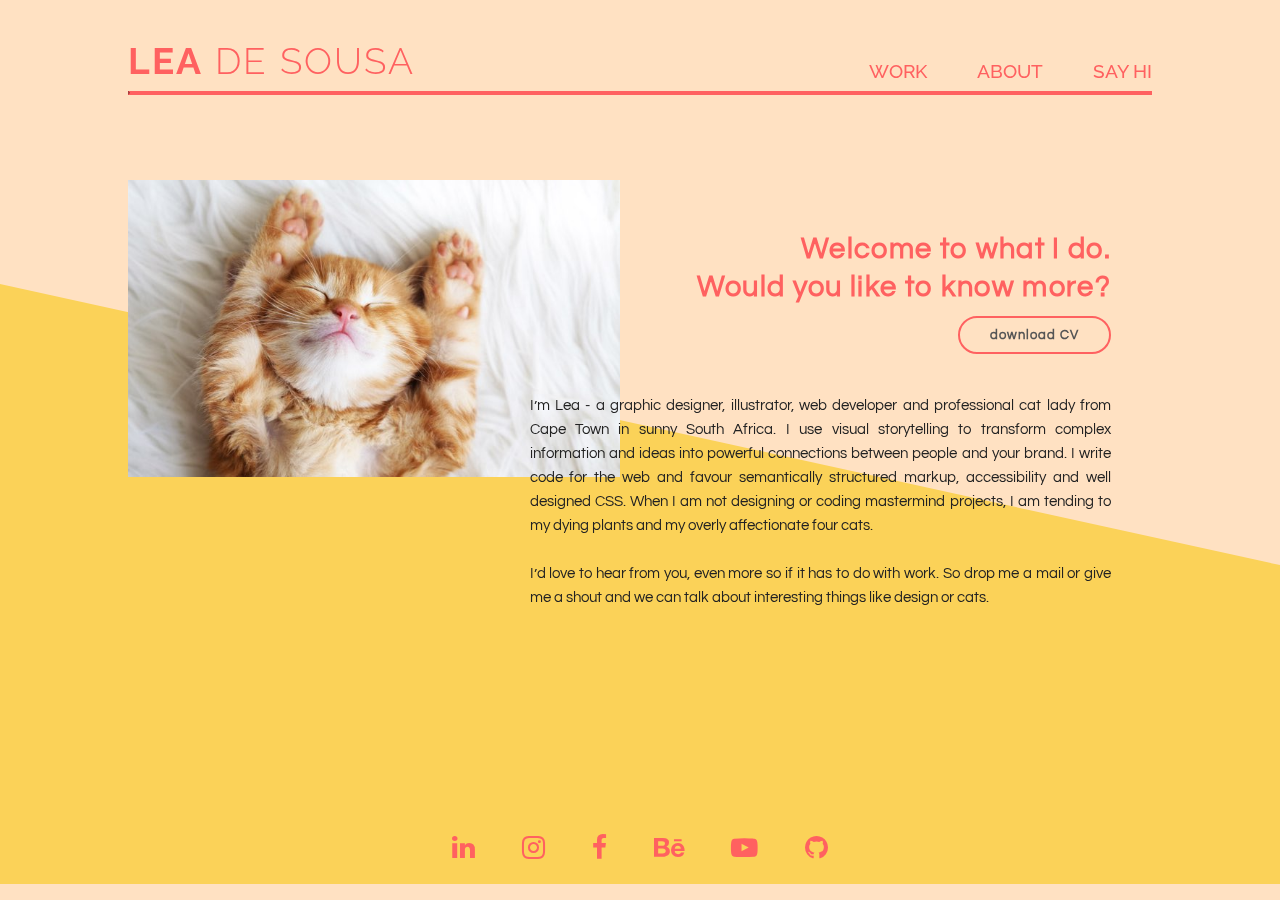
<file: about.html>
<!DOCTYPE html>
<html lang="en">
<head>
  <!-- meta data -->
	<meta charset="utf-8">
	<meta name="viewport" content="width=device-width, initial-scale=1">
	<meta name="description" content="portfolio site">
	<meta name="keywords" content="portfolio, portfolio website, web design, web developer, graphic design, designer, design">
	<meta name="author" content="Leandra de Sousa">

	<title>About</title>

  <!-- fonts -->
	<link href="https://fonts.googleapis.com/css?family=Questrial|Raleway:400,500,700,800,900" rel="stylesheet">
  <link href="https://fonts.googleapis.com/css?family=Quicksand:400,500,700" rel="stylesheet">

  <!-- stylesheet -->
  <link rel="stylesheet" href="css/vendor/normalize.css">
  <link rel="stylesheet" href="css/vendor/skeleton.css">
  <link rel="stylesheet" href="css/vendor/icons/css/font-awesome.min.css">
	<link rel="stylesheet" href="css/style.css">
</head>

<body>
	<!-- background -->
	<section id="body" class="bg">
		<div class="colour02">
			<div class="bg01"></div>
			<div class="bg02"></div>
		</div>
	</section>

<div class="container">

  <header>
    <!-- mobile and tablet nav menu -->
    <div id="myNav" class="overlay">
      <a href="javascript:void(0)" class="closebtn" onclick="closeNav()">&times;</a>
      <div class="overlay-content">
        <li><a href="index.html">work</a></li>
        <li><a href="about.html">about</a></li>
        <li><a href="contact.html">say hi</a></li>

      </div>
    </div>

    <span class="mobilenav" onclick="openNav()">
      <div class="row">
        <div class="twelve columns">
          <h3><b>Lea</b> de Sousa</h3>
          <p>&#9776;</p>
          <div class="clearfix"></div>
          <hr>
        </div>
      </div> 
    </span>

    <!-- desktop/default nav menu -->
  	<nav>
  		<div class="row">
  			<div class="twelve columns">
  				<ul>					
  					<li><h3><b>Lea</b> de Sousa</h3></li>
  					<li><a href="contact.html">say hi</a></li>
  					<li><a href="about.html">about</a></li>
  					<li><a href="index.html">work</a></li>
  				</ul>
  				<hr>
  			</div>
  		</div>
  	</nav>
	</header>

  <main>
		<div class="twelve columns">

			<div class="six columns">
				<div class="about-image">
					<img src="img/cat.jpg" alt="meow cat cat">
				</div>
			</div>
	
			<div class="six columns">
				<div class="call-to-action">
					<h3>Welcome to what I do. 
					<br/>Would you like to know more?</h3>
						<div class="twelve columns">
							<button input="button" class="cta-button">download CV</button>
						</div>
				</div>	

				<div class="twelve columns">
					<section class="about-text">
						<p>I’m Lea - a graphic designer, illustrator, web developer and professional cat lady from Cape Town in sunny South Africa. I use visual storytelling to transform complex information and ideas into powerful connections between people and your brand. I write code for the web and favour semantically structured markup, accessibility and well designed CSS. When I am not designing or coding mastermind projects, I am tending to my dying plants and my overly affectionate four cats.

						<br/><br/>I’d love to hear from you, even more so if it has to do with work. So drop me a mail or give me a shout and we can talk about interesting things like design or cats.</p>
					</section>	
				</div>		
			</div>

				
		</div>
	</main>

	<footer>
    <div class="footer-icons fabout">
      <i class="fa fa-linkedin" aria-hidden="true"></i>
      <i class="fa fa-instagram" aria-hidden="true"></i>
      <i class="fa fa-facebook" aria-hidden="true"></i>
      <i class="fa fa-behance" aria-hidden="true"></i>
      <i class="fa fa-youtube-play" aria-hidden="true"></i>
      <i class="fa fa-github" aria-hidden="true"></i>
    </div>
	</footer>

</div>
	<script src="https://ajax.googleapis.com/ajax/libs/jquery/3.2.1/jquery.min.js"></script>

	<script src="js/isotope.pkgd.min.js"></script>

	<script src="js/main.js"></script>
</body>
</html>
</file>
<file: css/vendor/skeleton.css>
/*
* Skeleton V2.0.4
* Copyright 2014, Dave Gamache
* www.getskeleton.com
* Free to use under the MIT license.
* http://www.opensource.org/licenses/mit-license.php
* 12/29/2014
*/


/* Table of contents
––––––––––––––––––––––––––––––––––––––––––––––––––
- Grid
- Base Styles
- Typography
- Links
- Buttons
- Forms
- Lists
- Code
- Tables
- Spacing
- Utilities
- Clearing
- Media Queries
*/


/* Grid
–––––––––––––––––––––––––––––––––––––––––––––––––– */
.container {
  position: relative;
  width: 100%;
  max-width: 1200px;
  margin: 0 auto;
  padding: 0 20px;
  box-sizing: border-box; }
.column,
.columns {
  width: 100%;
  float: left;
  box-sizing: border-box; }

/* For devices larger than 400px */
@media (min-width: 400px) {
  .container {
    width: 85%;
    padding: 0; }
}

/* For devices larger than 550px */
@media (min-width: 550px) {
  .container {
    width: 80%; }
  .column,
  .columns {
    margin-left: 4%; }
  .column:first-child,
  .columns:first-child {
    margin-left: 0; }

  .one.column,
  .one.columns                    { width: 4.66666666667%; }
  .two.columns                    { width: 13.3333333333%; }
  .three.columns                  { width: 22%;            }
  .four.columns                   { width: 30.6666666667%; }
  .five.columns                   { width: 39.3333333333%; }
  .six.columns                    { width: 48%;            }
  .seven.columns                  { width: 56.6666666667%; }
  .eight.columns                  { width: 65.3333333333%; }
  .nine.columns                   { width: 74.0%;          }
  .ten.columns                    { width: 82.6666666667%; }
  .eleven.columns                 { width: 91.3333333333%; }
  .twelve.columns                 { width: 100%; margin-left: 0; }

  .one-third.column               { width: 30.6666666667%; }
  .two-thirds.column              { width: 65.3333333333%; }

  .one-half.column                { width: 48%; }

  /* Offsets */
  .offset-by-one.column,
  .offset-by-one.columns          { margin-left: 8.66666666667%; }
  .offset-by-two.column,
  .offset-by-two.columns          { margin-left: 17.3333333333%; }
  .offset-by-three.column,
  .offset-by-three.columns        { margin-left: 26%;            }
  .offset-by-four.column,
  .offset-by-four.columns         { margin-left: 34.6666666667%; }
  .offset-by-five.column,
  .offset-by-five.columns         { margin-left: 43.3333333333%; }
  .offset-by-six.column,
  .offset-by-six.columns          { margin-left: 52%;            }
  .offset-by-seven.column,
  .offset-by-seven.columns        { margin-left: 60.6666666667%; }
  .offset-by-eight.column,
  .offset-by-eight.columns        { margin-left: 69.3333333333%; }
  .offset-by-nine.column,
  .offset-by-nine.columns         { margin-left: 78.0%;          }
  .offset-by-ten.column,
  .offset-by-ten.columns          { margin-left: 86.6666666667%; }
  .offset-by-eleven.column,
  .offset-by-eleven.columns       { margin-left: 95.3333333333%; }

  .offset-by-one-third.column,
  .offset-by-one-third.columns    { margin-left: 34.6666666667%; }
  .offset-by-two-thirds.column,
  .offset-by-two-thirds.columns   { margin-left: 69.3333333333%; }

  .offset-by-one-half.column,
  .offset-by-one-half.columns     { margin-left: 52%; }

}


/* Base Styles
–––––––––––––––––––––––––––––––––––––––––––––––––– */
/* NOTE
html is set to 62.5% so that all the REM measurements throughout Skeleton
are based on 10px sizing. So basically 1.5rem = 15px :) */
html {
  font-size: 62.5%; }
body {
  font-size: 1.5em; /* currently ems cause chrome bug misinterpreting rems on body element */
  line-height: 1.6;
  font-weight: 400;
  font-family: "Raleway", "HelveticaNeue", "Helvetica Neue", Helvetica, Arial, sans-serif;
  color: #222; }


/* Typography
–––––––––––––––––––––––––––––––––––––––––––––––––– */
h1, h2, h3, h4, h5, h6 {
  margin-top: 0;
  margin-bottom: 2rem;
  font-weight: 300; }
h1 { font-size: 4.0rem; line-height: 1.2;  letter-spacing: -.1rem;}
h2 { font-size: 3.6rem; line-height: 1.25; letter-spacing: -.1rem; }
h3 { font-size: 3.0rem; line-height: 1.3;  letter-spacing: -.1rem; }
h4 { font-size: 2.4rem; line-height: 1.35; letter-spacing: -.08rem; }
h5 { font-size: 1.8rem; line-height: 1.5;  letter-spacing: -.05rem; }
h6 { font-size: 1.5rem; line-height: 1.6;  letter-spacing: 0; }

/* Larger than phablet */
@media (min-width: 550px) {
  h1 { font-size: 5.0rem; }
  h2 { font-size: 4.2rem; }
  h3 { font-size: 3.6rem; }
  h4 { font-size: 3.0rem; }
  h5 { font-size: 2.4rem; }
  h6 { font-size: 1.5rem; }
}

p {
  margin-top: 0; }


/* Links
–––––––––––––––––––––––––––––––––––––––––––––––––– */
a {
  color: #1EAEDB; }
a:hover {
  color: #0FA0CE; }


/* Buttons
–––––––––––––––––––––––––––––––––––––––––––––––––– */
.button,
button,
input[type="submit"],
input[type="reset"],
input[type="button"] {
  display: inline-block;
  height: 38px;
  padding: 0 30px;
  color: #555;
  text-align: center;
  font-size: 11px;
  font-weight: 600;
  line-height: 38px;
  letter-spacing: .1rem;
  text-transform: uppercase;
  text-decoration: none;
  white-space: nowrap;
  background-color: transparent;
  border-radius: 4px;
  border: 1px solid #bbb;
  cursor: pointer;
  box-sizing: border-box; }
.button:hover,
button:hover,
input[type="submit"]:hover,
input[type="reset"]:hover,
input[type="button"]:hover,
.button:focus,
button:focus,
input[type="submit"]:focus,
input[type="reset"]:focus,
input[type="button"]:focus {
  color: #333;
  border-color: #888;
  outline: 0; }
.button.button-primary,
button.button-primary,
input[type="submit"].button-primary,
input[type="reset"].button-primary,
input[type="button"].button-primary {
  color: #FFF;
  background-color: #33C3F0;
  border-color: #33C3F0; }
.button.button-primary:hover,
button.button-primary:hover,
input[type="submit"].button-primary:hover,
input[type="reset"].button-primary:hover,
input[type="button"].button-primary:hover,
.button.button-primary:focus,
button.button-primary:focus,
input[type="submit"].button-primary:focus,
input[type="reset"].button-primary:focus,
input[type="button"].button-primary:focus {
  color: #FFF;
  background-color: #1EAEDB;
  border-color: #1EAEDB; }

/* Forms
–––––––––––––––––––––––––––––––––––––––––––––––––– */
input[type="email"],
input[type="number"],
input[type="search"],
input[type="text"],
input[type="tel"],
input[type="url"],
input[type="password"],
textarea,
select {
  height: 38px;
  padding: 6px 10px; /* The 6px vertically centers text on FF, ignored by Webkit */
  background-color: #fff;
  border: 1px solid #D1D1D1;
  border-radius: 4px;
  box-shadow: none;
  box-sizing: border-box; }
/* Removes awkward default styles on some inputs for iOS */
input[type="email"],
input[type="number"],
input[type="search"],
input[type="text"],
input[type="tel"],
input[type="url"],
input[type="password"],
textarea {
  -webkit-appearance: none;
     -moz-appearance: none;
          appearance: none; }
textarea {
  min-height: 65px;
  padding-top: 6px;
  padding-bottom: 6px; }
input[type="email"]:focus,
input[type="number"]:focus,
input[type="search"]:focus,
input[type="text"]:focus,
input[type="tel"]:focus,
input[type="url"]:focus,
input[type="password"]:focus,
textarea:focus,
select:focus {
  border: 1px solid #33C3F0;
  outline: 0; }
label,
legend {
  display: block;
  margin-bottom: .5rem;
  font-weight: 600; }
fieldset {
  padding: 0;
  border-width: 0; }
input[type="checkbox"],
input[type="radio"] {
  display: inline; }
label > .label-body {
  display: inline-block;
  margin-left: .5rem;
  font-weight: normal; }


/* Lists
–––––––––––––––––––––––––––––––––––––––––––––––––– */
ul {
  list-style: circle inside; }
ol {
  list-style: decimal inside; }
ol, ul {
  padding-left: 0;
  margin-top: 0; }
ul ul,
ul ol,
ol ol,
ol ul {
  margin: 1.5rem 0 1.5rem 3rem;
  font-size: 90%; }
li {
  margin-bottom: 1rem; }


/* Code
–––––––––––––––––––––––––––––––––––––––––––––––––– */
code {
  padding: .2rem .5rem;
  margin: 0 .2rem;
  font-size: 90%;
  white-space: nowrap;
  background: #F1F1F1;
  border: 1px solid #E1E1E1;
  border-radius: 4px; }
pre > code {
  display: block;
  padding: 1rem 1.5rem;
  white-space: pre; }


/* Tables
–––––––––––––––––––––––––––––––––––––––––––––––––– */
th,
td {
  padding: 12px 15px;
  text-align: left;
  border-bottom: 1px solid #E1E1E1; }
th:first-child,
td:first-child {
  padding-left: 0; }
th:last-child,
td:last-child {
  padding-right: 0; }


/* Spacing
–––––––––––––––––––––––––––––––––––––––––––––––––– */
button,
.button {
  margin-bottom: 1rem; }
input,
textarea,
select,
fieldset {
  margin-bottom: 1.5rem; }
pre,
blockquote,
dl,
figure,
table,
p,
ul,
ol,
form {
  margin-bottom: 2.5rem; }


/* Utilities
–––––––––––––––––––––––––––––––––––––––––––––––––– */
.u-full-width {
  width: 100%;
  box-sizing: border-box; }
.u-max-full-width {
  max-width: 100%;
  box-sizing: border-box; }
.u-pull-right {
  float: right; }
.u-pull-left {
  float: left; }


/* Misc
–––––––––––––––––––––––––––––––––––––––––––––––––– */
hr {
  margin-top: 3rem;
  margin-bottom: 3.5rem;
  border-width: 0;
  border-top: 1px solid #E1E1E1; }


/* Clearing
–––––––––––––––––––––––––––––––––––––––––––––––––– */

/* Self Clearing Goodness */
.container:after,
.row:after,
.u-cf {
  content: "";
  display: table;
  clear: both; }


/* Media Queries
–––––––––––––––––––––––––––––––––––––––––––––––––– */
/*
Note: The best way to structure the use of media queries is to create the queries
near the relevant code. For example, if you wanted to change the styles for buttons
on small devices, paste the mobile query code up in the buttons section and style it
there.
*/


/* Larger than mobile */
@media (min-width: 400px) {}

/* Larger than phablet (also point when grid becomes active) */
@media (min-width: 550px) {}

/* Larger than tablet */
@media (min-width: 750px) {}

/* Larger than desktop */
@media (min-width: 1000px) {}

/* Larger than Desktop HD */
@media (min-width: 1200px) {}
</file>
<file: css/style.css>
html {
  max-width: 100%;
  overflow-x: hidden;
  background-color: #fbd258; }

.container {
  position: relative;
  z-index: 5;
  max-width: 1200px;
  margin: 0 auto; }

/* ---- static background colour ---- */
#body {
  z-index: 1;
  position: fixed;
  height: 105vh; }

.bg {
  background-color: #ffe1c2;
  width: 100%;
  overflow: hidden;
  display: block; }

.colour02 {
  position: relative;
  top: 35%;
  overflow: hidden; }

.bg01 {
  width: 0;
  height: 0;
  border-bottom: 300px solid #fbd258;
  border-right: 1350px solid transparent; }

.bg02 {
  height: 300px;
  background-color: #fbd258;
  border: 1px solid #fbd258; }

/* ---- footer ---- */
.footer-icons {
  color: #ff6160;
  font-size: 20pt;
  margin: 30px 0;
  text-align: center; }

.fa {
  margin: 0 20px;
  cursor: pointer; }

/* ---- site ---- */
/* ---- nav menu ---- */
main {
  font-family: 'Questrial', 'Raleway', helvetica, sans-serif; }

nav {
  text-transform: uppercase;
  font-family: 'Raleway', helvetica, arial, sans-serif;
  color: #ff6160;
  padding-top: 37px; }
  nav li, nav h3 {
    display: inline; }
  nav ul {
    margin: 0px; }
    nav ul a {
      float: right;
      padding: 20px 0 0px 50px;
      text-decoration: none;
      list-style: none;
      color: #ff6160;
      font-size: 14pt;
      -webkit-transition: all 0.3s ease;
      -o-transition: all 0.3s ease;
      transition: all 0.3s ease;
      font-weight: 500; }
  nav a:hover {
    color: #FF9A99;
    -webkit-transition: all 0.5s ease;
    -o-transition: all 0.5s ease;
    transition: all 0.5s ease; }
  nav a:active, nav a:focus {
    font-weight: 800; }
  nav li h3 {
    font-size: 28pt;
    letter-spacing: 2px;
    margin: 0; }

hr {
  border-color: #ff6160;
  border-width: 2px;
  margin: 5px 0;
  color: #ff6160; }

/* ---- mobile nav menu ---- */
.overlay {
  height: 0%;
  width: 100%;
  position: fixed;
  font-family: 'Raleway', helvetica, arial, sans-serif;
  z-index: 1;
  top: 0;
  left: 0;
  background-color: #ffe1c2;
  overflow-y: hidden;
  -webkit-transition: 0.5s;
  -o-transition: 0.5s;
  transition: 0.5s; }
  .overlay li, .overlay a {
    padding: 15px;
    font-weight: 600;
    text-decoration: none;
    list-style: none;
    font-size: 40px;
    letter-spacing: 3pt;
    color: #ff6160;
    display: block;
    -webkit-transition: 0.3s;
    -o-transition: 0.3s;
    transition: 0.3s; }

.overlay-content {
  position: relative;
  top: 23%;
  width: 100%;
  text-align: center;
  margin-top: 30px; }

.mobilenav {
  color: #ff6160;
  font-family: 'Raleway', helvetica, arial, sans-serif; }
  .mobilenav p {
    margin: 0;
    padding-top: 35px;
    float: right;
    font-size: 30px;
    cursor: pointer; }
  .mobilenav h3 {
    float: left;
    font-size: 28pt;
    letter-spacing: 2px;
    margin: 0;
    text-transform: uppercase;
    color: #ff6160;
    padding-top: 37px; }

.overlay a:hover, .overlay a:focus {
  color: #f1f1f1; }

.overlay .closebtn {
  font-weight: 500;
  position: absolute;
  top: 15px;
  right: 35px;
  font-size: 60px; }

.clearfix {
  clear: both; }

/* ---- portfolio filter menu ---- */
.filter-menu {
  margin: 30px 0;
  text-align: center; }
  .filter-menu .button {
    font-family: 'Quicksand', 'Raleway', helvetica, arial, sans-serif;
    display: inline-block;
    margin: 8px 30px;
    padding: 0;
    color: #ff6160;
    text-align: center;
    font-size: 14pt;
    font-weight: 600;
    line-height: 1px;
    letter-spacing: .1rem;
    text-transform: none;
    text-decoration: none;
    white-space: none;
    background-color: transparent;
    border-radius: 0;
    border: none;
    border-bottom: 3px solid transparent;
    -webkit-transition: all 0.3s ease;
    -o-transition: all 0.3s ease;
    transition: all 0.3s ease; }
    .filter-menu .button:focus, .filter-menu .button:active {
      -webkit-transition: all 0.5s ease;
      -o-transition: all 0.5s ease;
      transition: all 0.5s ease;
      border-bottom: 3px solid #ff6160; }

/* ---- work page ---- */
/* portfolio filter */
* {
  -webkit-box-sizing: border-box;
  box-sizing: border-box; }

.content {
  background-color: white;
  margin: 10px;
  font-family: 'Raleway', helvetica, arial, sans-serif;
  color: #202020; }
  .content img {
    padding: 10px 10px 0 10px;
    width: 100%; }
  .content h4 {
    font-size: 18pt;
    font-weight: 500;
    text-align: left;
    padding: 0 10px 5px 10px;
    margin: 0; }
  .content hr {
    margin: 0 10px;
    border-color: #ff6160;
    border-width: 1.5px;
    color: #ff6160; }
  .content p {
    font-size: 11pt;
    text-align: left;
    text-transform: uppercase;
    padding: 5px 10px; }

/* Hide all elements by default */
.column {
  -webkit-transition: 0.5s;
  -o-transition: 0.5s;
  transition: 0.5s;
  display: none; }

/* The "show" class is added to the filtered elements */
.show {
  -webkit-transition: 0.7s;
  -o-transition: 0.7s;
  transition: 0.7s;
  display: block; }

/* ---- about page ---- */
.about-image {
  z-index: 2;
  margin-top: 80px; }
  .about-image img {
    width: 100%;
    z-index: 2; }

.call-to-action {
  padding: 0 0 0 20px;
  z-index: 10;
  margin-top: 130px;
  color: #ff6160;
  text-align: right; }
  .call-to-action h3 {
    font-weight: bold;
    letter-spacing: 1pt;
    margin: 0;
    font-size: 22pt; }

.cta-button {
  font-size: 10pt;
  text-transform: none;
  line-height: 1.5;
  border-radius: 25px;
  border: 2px solid #ff6160;
  padding: 8px 30px;
  margin: 10px 0 40px 0; }

.about-text {
  left: 600px;
  margin-left: -90px;
  z-index: 10;
  padding-bottom: 20px; }
  .about-text p {
    text-align: justify; }

/* ---- contact page ---- */
.contact-header {
  color: #ff6160;
  font-family: 'Quicksand', 'Raleway', helvetica, arial, sans-serif; }
  .contact-header h2 {
    line-height: 39px;
    letter-spacing: .05rem;
    font-weight: 500;
    font-size: 22pt;
    padding: 13% 20% 22px 20%; }

.contact {
  border-left: 5px solid #ff6160;
  margin: 0 20%;
  padding: 0 10px; }
  .contact p {
    font-size: 16pt; }
  .contact i {
    font-size: 20pt; }

/* correcting Skeleton CSS */
@media (min-width: 550px) {
  .column, .columns {
    margin-left: 0; } }

/* ---- media queries ---- */
/* ---- mobile ---- */
@media only screen and (min-width: 320px) and (max-width: 640px) {
  /* ---- background colours ---- */
  .colour02 {
    top: 40%; }
  .bg01 {
    border-bottom: 200px solid #fbd258;
    border-right: 640px solid transparent; }
  .bg02 {
    height: 400px; }
  /* ---- nav ---- */
  nav {
    display: none; }
  .mobilenav p {
    padding-top: 18px; }
  .mobilenav h3 {
    padding-top: 25px;
    font-size: 22pt; }
  .filter-menu {
    margin: 20px 0; }
    .filter-menu .button {
      margin: 8px 23px; }
  .overlay-content {
    top: 10%; }
  .overlay .closebtn {
    top: -10px;
    right: 15px; }
  /* ---- footer ---- */
  .footer-icons {
    font-size: 20pt;
    margin: 30px 0; }
  .fa {
    margin: 0 10px; }
  .fspecial {
    position: fixed;
    bottom: 0;
    left: 0;
    right: 0; }
  /* ---- about page ---- */
  .about-image {
    z-index: 2;
    margin-top: 60px; }
    .about-image img {
      width: 100%;
      z-index: 2; }
  .call-to-action {
    padding: 0;
    margin-top: 30px;
    text-align: left; }
    .call-to-action h3 {
      letter-spacing: 1pt;
      font-size: 20pt; }
  .cta-button {
    padding: 8px 20px;
    font-size: 12pt;
    line-height: 1; }
  .about-text {
    left: 0;
    margin-left: 0px;
    padding-bottom: 20px; }
    .about-text p {
      text-align: justify; }
  /* ---- contact page ---- */
  .contact-header h2 {
    line-height: 35px;
    font-size: 16pt;
    padding: 50px 0 10px 0; }
  .contact {
    border-left: 3px solid #ff6160;
    margin: 0;
    padding: 0 10px; }
    .contact i {
      font-size: 18pt; }
  /* ---- override column structure ---- */
  .one-third.column {
    width: 100%; } }

/* ---- large mobile ---- */
@media only screen and (min-width: 640px) and (max-width: 768px) {
  /* ---- background colours ---- */
  .bg01 {
    border-bottom: 250px solid #fbd258;
    border-right: 768px solid transparent; }
  /* ---- nav ---- */
  nav {
    display: none; }
  .overlay-content {
    top: 15%; }
  .overlay .closebtn {
    top: -10px;
    right: 48px; }
  /* ---- about page ---- */
  .about-image {
    z-index: 2;
    margin-top: 60px; }
    .about-image img {
      width: 205%;
      z-index: 2; }
  .call-to-action {
    padding: 0;
    margin-left: -100%;
    margin-top: 450px;
    text-align: left;
    margin-right: 124%; }
    .call-to-action h3 {
      letter-spacing: 1pt;
      font-size: 20pt; }
  .cta-button {
    font-size: 12pt;
    line-height: 1.2; }
  .about-text {
    left: 0;
    margin-top: -240px;
    margin-left: -14%; }
    .about-text p {
      text-align: justify; }
  .fspecial {
    position: fixed;
    bottom: 0;
    left: 0;
    right: 0; }
  /* ---- contact page ---- */
  .contact-header h2 {
    line-height: 30px;
    font-size: 16pt;
    padding: 25% 40px 10px 40px; }
  .contact {
    border-left: 4px solid #ff6160;
    margin: 0 40px;
    padding: 0 10px; }
  /* ---- override column structure ---- */
  .one-third.column {
    width: 50%; } }

/* ---- phablet ---- */
@media only screen and (min-width: 768px) and (max-width: 1023px) {
  /* ---- background colours ---- */
  .bg01 {
    border-bottom: 400px solid #fbd258;
    border-right: 1024px solid transparent; }
  /* ---- nav ---- */
  nav {
    display: none; }
  /* ---- override column structure ---- */
  .one-third.column {
    width: 33.33%; }
  /* ---- about page ---- */
  .about-image {
    z-index: 2;
    margin-top: 60px; }
    .about-image img {
      width: 205%;
      z-index: 2; }
  .call-to-action {
    padding: 0;
    margin-left: -100%;
    margin-top: 500px;
    text-align: left;
    margin-right: 130%; }
    .call-to-action h3 {
      letter-spacing: 1pt;
      font-size: 20pt; }
  .cta-button {
    font-size: 12pt;
    line-height: 1.2; }
  .about-text {
    left: 0;
    margin-top: -240px;
    margin-left: -14%; }
    .about-text p {
      text-align: justify; }
  /* ---- contact page ---- */
  .contact-header h2 {
    padding: 25% 80px 25px 80px; }
  .contact {
    border-left: 4px solid #ff6160;
    margin: 0 80px;
    padding: 0 10px; }
  .fspecial {
    position: fixed;
    bottom: 0;
    left: 0;
    right: 0; } }

/* ---- tablet ---- */
@media only screen and (min-width: 1024px) and (max-width: 1365px) {
  /* ---- background colours ---- */
  .colour02 {
    top: 30%; }
  .bg01 {
    border-bottom: 300px solid #fbd258;
    border-right: 1366px solid transparent; }
  /* ---- nav ---- */
  .mobilenav {
    display: none; }
  /* ---- override column structure ---- */
  .one-third.column {
    width: 33.33%; }
  .fspecial, .fabout {
    position: fixed;
    bottom: 0;
    left: 0;
    right: 0; } }

/* ---- desktop ---- */
@media only screen and (min-width: 1366px) and (max-width: 1599px) {
  /* ---- background colours ---- */
  .colour02 {
    top: 40%; }
  .bg01 {
    border-bottom: 300px solid #fbd258;
    border-right: 1500px solid transparent; }
  /* ---- nav ---- */
  .mobilenav {
    display: none; }
  /* ---- override column structure ---- */
  .one-third.column {
    width: 33.33%; }
  /* ---- about page ---- */
  .call-to-action {
    padding-left: 100px; }
  .cta-button {
    font-size: 10pt;
    text-transform: none;
    line-height: 1.5;
    border-radius: 25px;
    border: 2px solid #ff6160;
    padding: 8px 30px;
    margin: 10px 0 60px 0; }
  .fspecial, .fabout {
    position: fixed;
    bottom: 0;
    left: 0;
    right: 0; } }

/* ---- large desktop ---- */
@media only screen and (min-width: 1600px) and (max-width: 1900px) {
  /* ---- background colours ---- */
  .colour02 {
    top: 40%; }
  .bg01 {
    border-bottom: 300px solid #fbd258;
    border-right: 1500px solid transparent; }
  /* ---- nav ---- */
  .mobilenav {
    display: none; }
  /* ---- override column structure ---- */
  .one-third.column {
    width: 33.33%; }
  /* ---- about page ---- */
  .about-image {
    z-index: 2;
    margin-top: 80px; }
    .about-image img {
      width: 100%;
      z-index: 2; }
  .call-to-action {
    padding: 0 0 0 20px;
    z-index: 10;
    margin-top: 130px;
    color: #ff6160;
    text-align: right; }
    .call-to-action h3 {
      font-weight: bold;
      letter-spacing: 1pt;
      margin: 0;
      font-size: 22pt; }
  .cta-button {
    font-size: 10pt;
    text-transform: none;
    line-height: 1.5;
    border-radius: 25px;
    border: 2px solid #ff6160;
    padding: 8px 30px;
    margin: 10px 0 40px 0; }
  .about-text {
    left: 600px;
    margin-left: -90px;
    z-index: 10;
    padding-bottom: 20px; }
    .about-text p {
      text-align: justify; }
  .fspecial, .fabout {
    position: fixed;
    bottom: 0;
    left: 0;
    right: 0; } }

@media only screen and (min-width: 1500px) {
  /* ---- background colours ---- */
  .bg01 {
    border-bottom: 300px solid #fbd258;
    border-right: 1900px solid transparent; }
  /* ---- nav ---- */
  .mobilenav {
    display: none; }
  /* ---- override column structure ---- */
  .one-third.column {
    width: 25%; }
  .fspecial, .fabout {
    position: fixed;
    bottom: 0;
    left: 0;
    right: 0; } }
</file>
